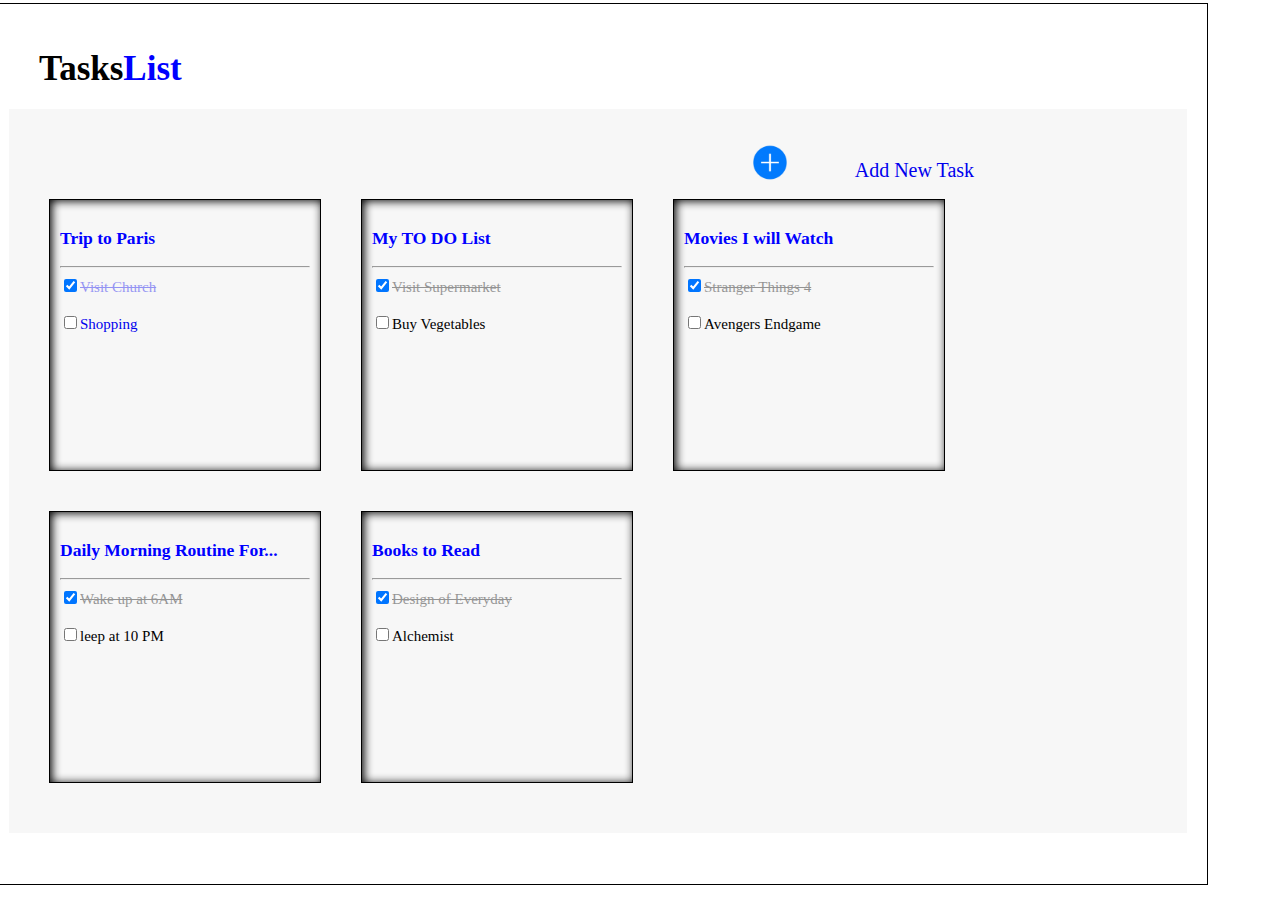
<file: index.html>
<!DOCTYPE html>
<html lang="en">
<head>
    <meta charset="UTF-8">
    <meta http-equiv="X-UA-Compatible" content="IE=edge">
    <meta name="viewport" content="width=device-width, initial-scale=1.0">
    <title>Todo App UI Web</title>
    <link rel="stylesheet" href="project.css">
</head>
<body>
    <div class="body">
        <div class="header">
            <header><span><strong>Tasks</strong></span><span style="color: blue;"><strong>List</strong></span></header>
        </div>
        <div class="shadow">
            <div class="link">
                <div class="addlink">
                    <div class="text"><a href="./index2.html" target="_self"><img src="./plus-circle.jpeg" width="40px" alt=""></a></div>
                    <div class="word"><a style="text-decoration: none;" href="./index2.html" target="_self">Add New Task</a></div>
                </div>
            </div>
            <div class="box">
                <a id="anchor" style="text-decoration:none" href="./index3.html">
                    <div class="card">
                        <h3>Trip to Paris</h3>
                        <hr>
                        <input type="checkbox" name="checkbox" id="VC" checked><label class="opacity" style="text-decoration: line-through;">Visit Church</label>
                        <br><br>
                        <input type="checkbox" name="checkbox" id="shopping"><label>Shopping</label>
                    </div>
                </a>
                <div class="card">
                    <h3>My TO DO List</h3>
                    <hr>
                    <input type="checkbox" name="checkbox" id="VS" checked><label class="opacity" style="text-decoration: line-through;">Visit Supermarket</label>
                    <br><br>
                    <input type="checkbox" name="checkbox" id="BV"><label>Buy Vegetables</label>
                </div>
                <div class="card">
                    <h3>Movies I will Watch</h3>
                    <hr>
                    <input type="checkbox" name="checkbox" id="ST" checked><label class="opacity" style="text-decoration: line-through;">Stranger Things 4</label>
                    <br><br>
                    <input type="checkbox" name="checkbox" id="AE"><label>Avengers Endgame</label>
                </div>
                <div class="card">
                    <h3>Daily Morning Routine For...</h3>
                    <hr>
                    <input type="checkbox" name="checkbox" id="WU" checked><label class="opacity" style="text-decoration: line-through;">Wake up at 6AM</label>
                    <br><br>
                    <input type="checkbox" name="checkbox" id="sleep"><label>leep at 10 PM</label>
                </div>
                <div class="card">
                    <h3>Books to Read</h3>
                    <hr>
                    <input type="checkbox" name="checkbox" id="DE" checked><label class="opacity" style="text-decoration: line-through;">Design of Everyday</label>
                    <br><br>
                    <input type="checkbox" name="checkbox" id="Alchemist"><label>Alchemist</label>
                </div>
            </div>
        </div>
    </div>
</body>
</html>
</file>
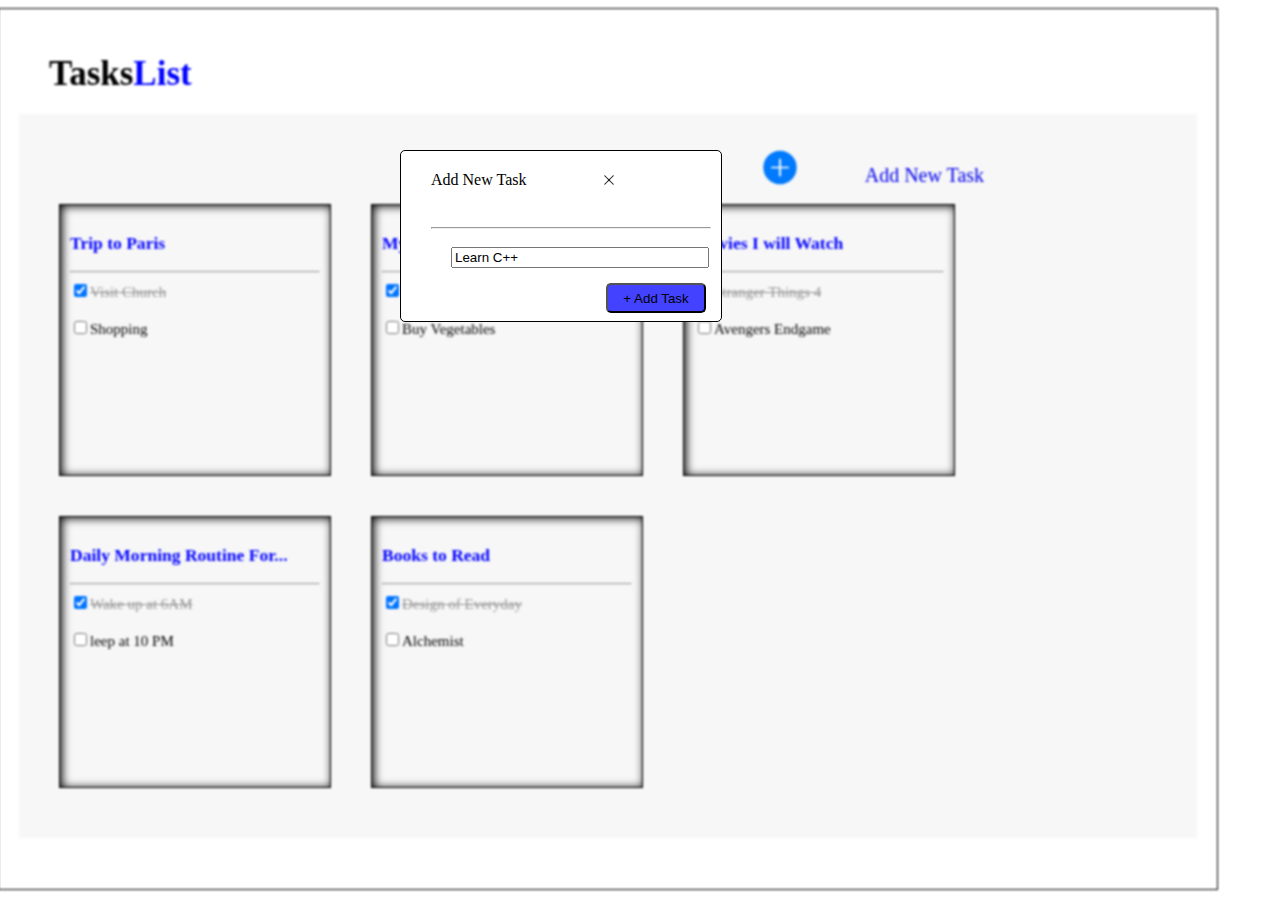
<file: index2.html>
<!DOCTYPE html>
<html lang="en">
<head>
    <meta charset="UTF-8">
    <meta http-equiv="X-UA-Compatible" content="IE=edge">
    <meta name="viewport" content="width=device-width, initial-scale=1.0">
    <title>Todo App UI Web-2</title>
    <link rel="stylesheet" href="project.css">
</head>
<body>
    <div class="blur">
        <div class="body">
            <div class="header">
                <header><span><strong>Tasks</strong></span><span style="color: blue;"><strong>List</strong></span></header>
            </div>
            <div class="shadow">
                <div class="link">
                    <div class="addlink">
                        <div class="text"><a href="./index2.html" target="_self"><img src="./plus-circle.jpeg" width="40px" alt=""></a></div>
                        <div class="word"><a style="text-decoration: none;" href="./index2.html" target="_self">Add New Task</a></div>
                    </div>
                </div>
                <div class="box">
                    <div class="card" s>
                        <h3>Trip to Paris</h3>
                        <hr>
                        <input type="checkbox" name="checkbox" id="VC" checked><label class="opacity" style="text-decoration: line-through;">Visit Church</label>
                        <br><br>
                        <input type="checkbox" name="checkbox" id="shopping"><label>Shopping</label>
                    </div>
                    <div class="card">
                        <h3>My TO DO List</h3>
                        <hr>
                        <input type="checkbox" name="checkbox" id="VS" checked><label class="opacity" style="text-decoration: line-through;">Visit Supermarket</label>
                        <br><br>
                        <input type="checkbox" name="checkbox" id="BV"><label>Buy Vegetables</label>
                    </div>
                    <div class="card">
                        <h3>Movies I will Watch</h3>
                        <hr>
                        <input type="checkbox" name="checkbox" id="ST" checked><label class="opacity" style="text-decoration: line-through;">Stranger Things 4</label>
                        <br><br>
                        <input type="checkbox" name="checkbox" id="AE"><label>Avengers Endgame</label>
                    </div>
                    <div class="card">
                        <h3>Daily Morning Routine For...</h3>
                        <hr>
                        <input type="checkbox" name="checkbox" id="WU" checked><label class="opacity" style="text-decoration: line-through;">Wake up at 6AM</label>
                        <br><br>
                        <input type="checkbox" name="checkbox" id="sleep"><label>leep at 10 PM</label>
                    </div>
                    <div class="card">
                        <h3>Books to Read</h3>
                        <hr>
                        <input type="checkbox" name="checkbox" id="DE" checked><label class="opacity" style="text-decoration: line-through;">Design of Everyday</label>
                        <br><br>
                        <input type="checkbox" name="checkbox" id="Alchemist"><label>Alchemist</label>
                    </div>
                </div>
            </div>
        </div>
    </div>
    <div class="page">
        <div class="flex">
            <div><span>Add New Task</span></div>
            <div><span><a href="./index.html" target="_self"><img src="./cross img.jpeg" height="10px" alt=""> </span></div>
        </div>
        <hr>
        <div class="flex2">
            <div>
                <input style="width: 250px;" type="text" value="Learn C++">
            </div>
            <div>
                <button type="button" id="button"  onclick="alert('one item is added')">+ Add Task</button>
            </div>
        </div>
    </div>
</body>
</html>
</file>
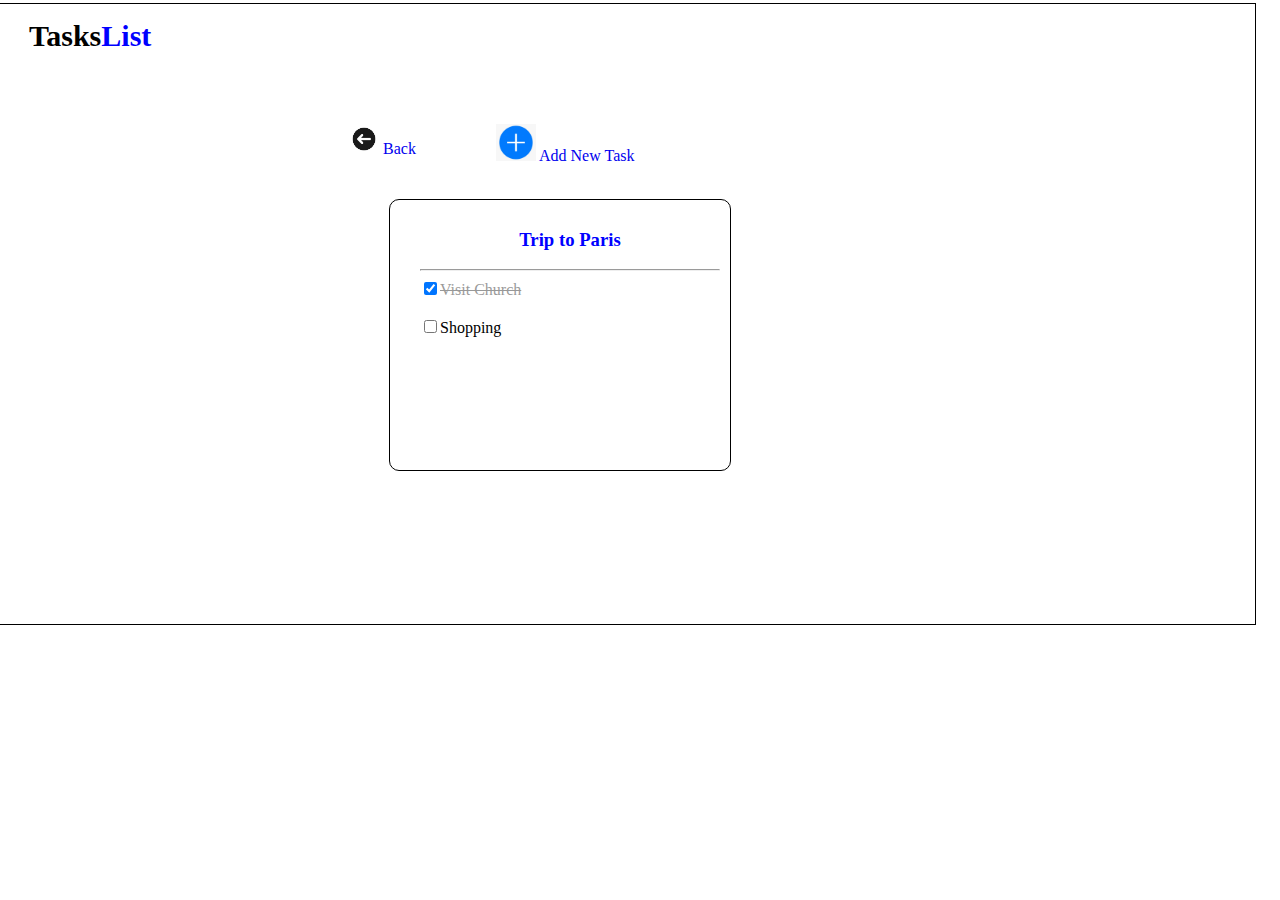
<file: index3.html>
<!DOCTYPE html>
<html lang="en">
<head>
    <meta charset="UTF-8">
    <meta http-equiv="X-UA-Compatible" content="IE=edge">
    <meta name="viewport" content="width=device-width, initial-scale=1.0">
    <title>Page-3</title>
    <link rel="stylesheet" href="project.css">
</head>
<body>
    <div class="body3">
        <div class="heading3">
            <header><span><strong>Tasks</strong></span><span style="color: blue;"><strong>List</strong></span></header>
        </div>
        <div class="main">
            <div class="article">
                <div class="section">
                    <div><a href="./index2.html" target="_self"><img src="./left arrow-circle.jpeg" width="30px" alt=""></a>
                    <a style="text-decoration: none;" href="./index2.html">Back</a></div>
                </div>
                <div class="section2">
                    <div><a href="./index4.html" target="_self"><img src="./plus-circle.jpeg" width="40px" alt=""></a>
                    <a style="text-decoration: none;" href="./index4.html">Add New Task</a></div>
                </div>
            </div>
            <div class="section3">
                <h3 style="text-align: center;">Trip to Paris</h3>
                <hr>
                <input type="checkbox" name="checkbox" id="VC" checked><label class="opacity" style="text-decoration: line-through;">Visit Church</label>
                <br><br>
                <input type="checkbox" name="checkbox" id="shopping"><label>Shopping</label>
            </div>
        </div>
    </div>
</body>
</html>
</file>
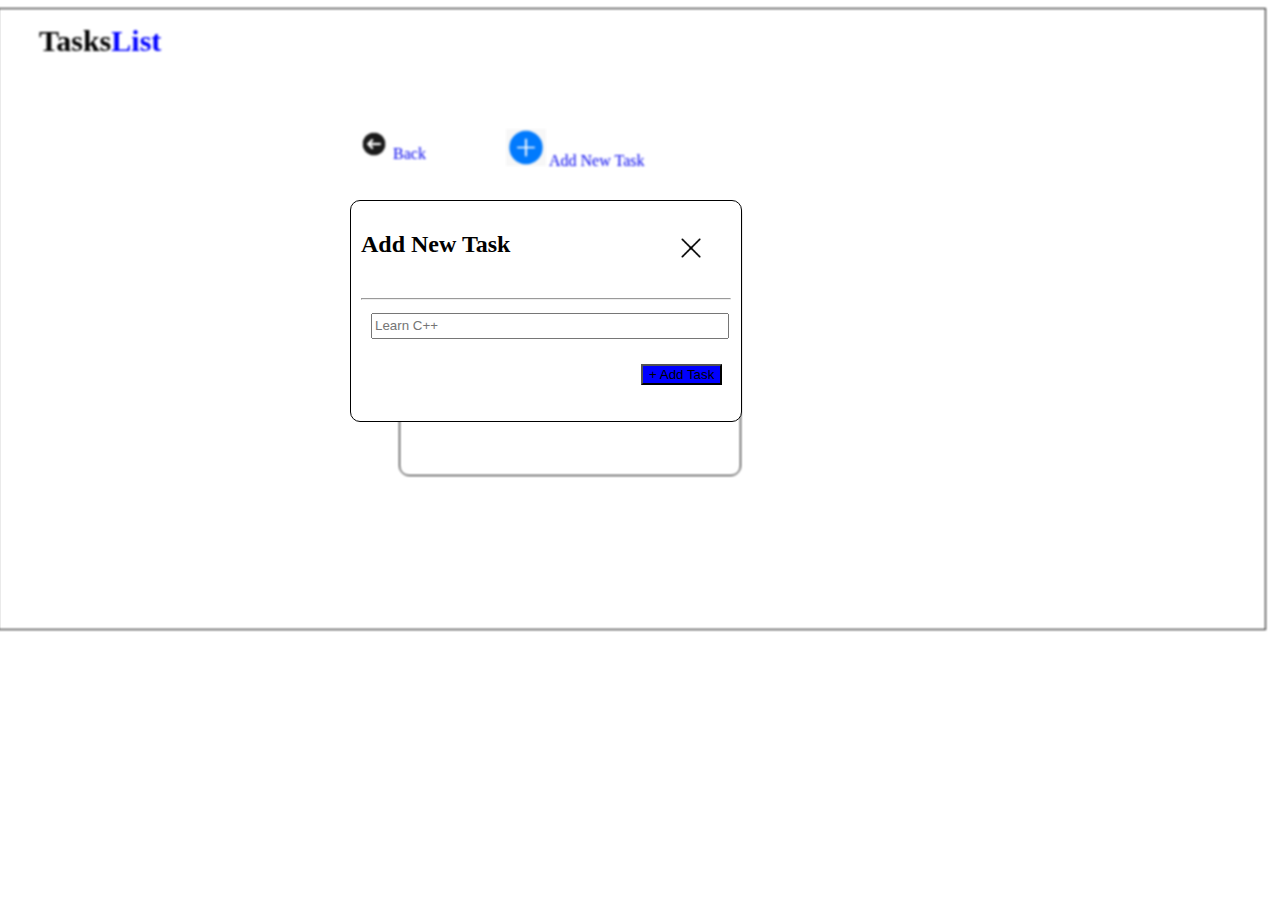
<file: index4.html>
<!DOCTYPE html>
<html lang="en">
<head>
    <meta charset="UTF-8">
    <meta http-equiv="X-UA-Compatible" content="IE=edge">
    <meta name="viewport" content="width=device-width, initial-scale=1.0">
    <title>Document</title>
    <link rel="stylesheet" href="project.css">
</head>
<body>
    <div class="blur">
        <div class="body3">
            <div class="heading3">
                <header><span><strong>Tasks</strong></span><span style="color: blue;"><strong>List</strong></span></header>
            </div>
            <div class="main">
                <div class="article">
                    <div class="section">
                        <div><a href="./index2.html" target="_self"><img src="./left arrow-circle.jpeg" width="30px" alt=""></a>
                        <a style="text-decoration: none;" href="./index2.html">Back</a></div>
                    </div>
                    <div class="section2">
                        <div><a href="./index4.html" target="_self"><img src="./plus-circle.jpeg" width="40px" alt=""></a>
                        <a style="text-decoration: none;" href="./index4.html">Add New Task</a></div>
                    </div>
                </div>
                <div class="section3">
                    <h3 style="text-align: center;">Trip to Paris</h3>
                    <hr>
                    <input type="checkbox" name="checkbox" id="VC" checked><label class="opacity" style="text-decoration: line-through;">Visit Church</label>
                    <br><br>
                    <input type="checkbox" name="checkbox" id="shopping"><label>Shopping</label>
                </div>
            </div>
        </div>
    </div>
    <div class="container">
        <h2>
            Add New Task
            <a style="text-decoration: none;" class="x" href="./index.html" target="_self"><img src="./cross img.jpeg" height="20px" alt=""></a>
        </h2>
        <hr>
        <div id="new">
            <input style="width:350px; height: 20px;" type="text" placeholder="Learn C++ ">
        </div>
        <button type="button" id="push" onclick="alert('one item is added')">+ Add Task</button>
    </div>
</body>
</html>
</file>
<file: project.css>
.body{
    width: 90%;
    height: 800px;
    border: 1px solid black;
    padding: 40px;
    background-color: white;
}
.header{
    width: 90%;
    height: 50px;
    font-size: 35px;
}
.link{
    width: 100%;
    height: 40px;
}
.addlink{
    margin: 10px;
    width: 80%;
    height: 40px;
    display: flex;
    justify-content: right;
}
.word{
    position: relative;
    left: 5px;
    top: 10px;
    font-size: 20px;
}
.box{
    display: flex;
    flex-wrap: wrap;
}
.card{
    width: 250px;
    height: 250px;
    border: 1px solid black;
    margin: 20px;
    padding: 10px;
    font-size: 15px;
    box-shadow: inset 2px 1px 10px 0px black;
    transition: all 1s linear;
}
.card:hover{
    box-shadow: 5px 5px 5px black;
}
h3{
    color: blue;
}
.shadow{
    width: 100%;
    background-color: rgba(245, 245, 245, 0.814);

}
.opacity{
    opacity: 0.4;
}
/* index-2 */
.page{
    width: 280px;
    height: 150px;
    border: 1px solid black;
    background-color: white;
    border-radius: 5px;
    position: absolute;
    left: 400px;
    top: 150px;
}
.flex{
    padding: 10px;
    display: flex;
    justify-content: space-between;
}
.flex2{
    padding: 10px;
    padding-left: 30px;
    position: relative;
}
#button{
    position: relative;
    bottom: 5px;
    left: 155px;
    background-color: rgb(66, 66, 255);
    border-radius: 5px;
    width: 100px;
    height: 30px;
}
.blur{
    filter: blur(1.3px);
    width: 100%;
    height: 700px;
}
/* index3.html start */
div{
    padding: 10px;
    padding-left: 30px;
    position: relative;
    right: 20px;
    bottom: 5px; 
    padding-left: 30px;
}
.body3{
    width: 97%;
    height: 600px;
    border: 1px solid black;
}
.heading3{
    width: 100%;
    height: 40px;
    font-size: 30px;
}
.section{
    display: flex;
}
.section2{
    display: flex;
}
.article{
    width: 500px;
    height: 50px;
    display: flex;
}
.section3{
    width: 300px;
    height: 250px;
    margin: 50px;
    border: 1px solid black;
    border-radius: 10px;
    position: absolute;
    top: 50px;
    left: 50px;
}
.main{
    width: 97%;
    height: 500px;
    position: absolute;
    left: 300px;
}
.container{
    padding: 10px;
    width: 370px;
    height: 200px;
    border: 1px solid black;
    background-color: white;
    position: absolute;
    border-radius: 10px;
    top: 200px;
    left: 350px;
}
.x{
    text-decoration: none;
    display: flex;
    position: relative;
    left: 320px;
    bottom: 20px;
}
#push{
    position: relative;
    left: 280px;
    top: 10px;
    background-color: blue;
}
/* for Mobile screen */
@media (width <= 480px){
    .body{
        width: 100%;
        height: 1700px;
    }
    .card{
        width: 100%;
    }
    #anchor{
        width: 83%;
    }
    .word{
        display: none;
    }
    .text{
        position: absolute;
        left: 120px;
    }
    .page{   
        width: 70%;
        height: 200px;
        position: absolute;
        left: 60px;
        top: 200px;
    }
    .article{       
        position: relative;
        bottom: 50px;
        right: 300px;
    }
    .body3{
        position: absolute;
    }
    .section3{
        width: 70%;
        margin: 0px;
        position: relative;
        top: -10px;
        left: -250px;
    }
    .heading3{
        position: relative;
        left: 30px;
    }
    .container{
        top: 250px;
        position: absolute;
        left: 5px;
        width: 90%;

    }

}
</file>
